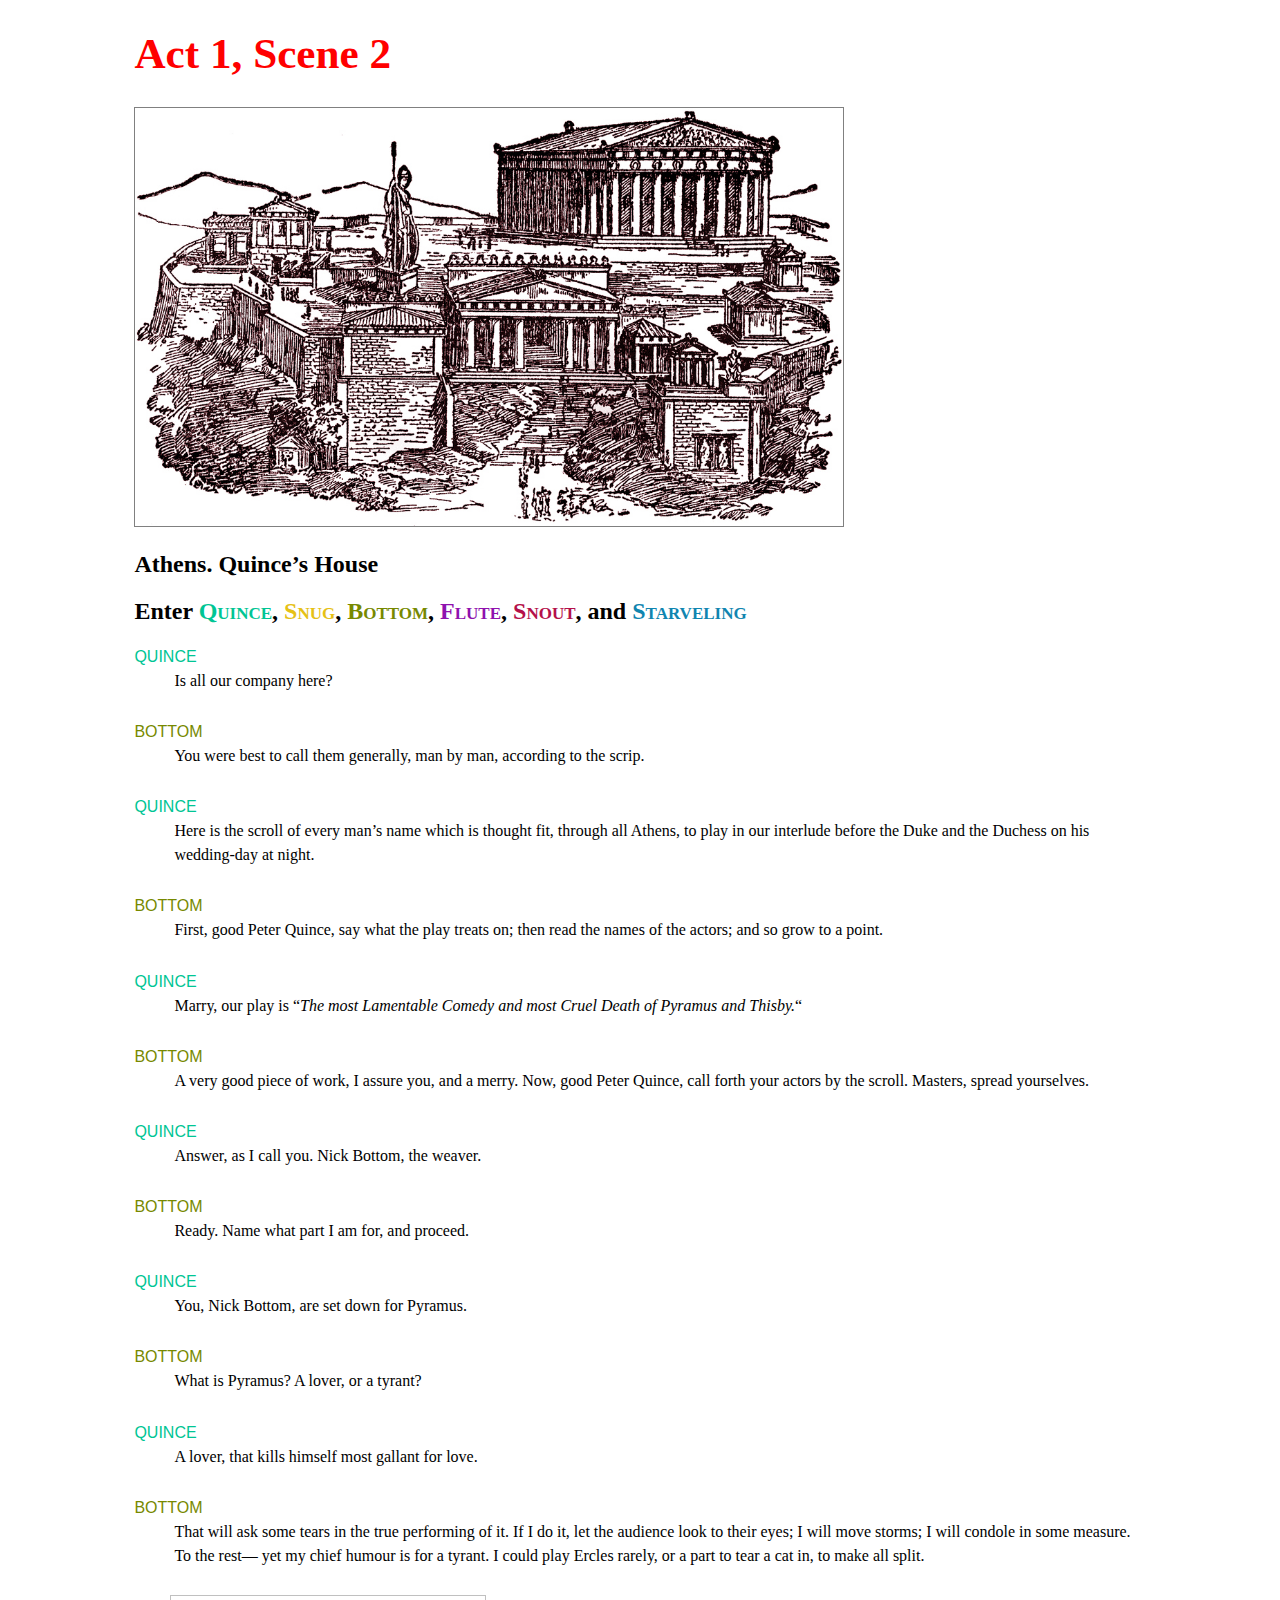
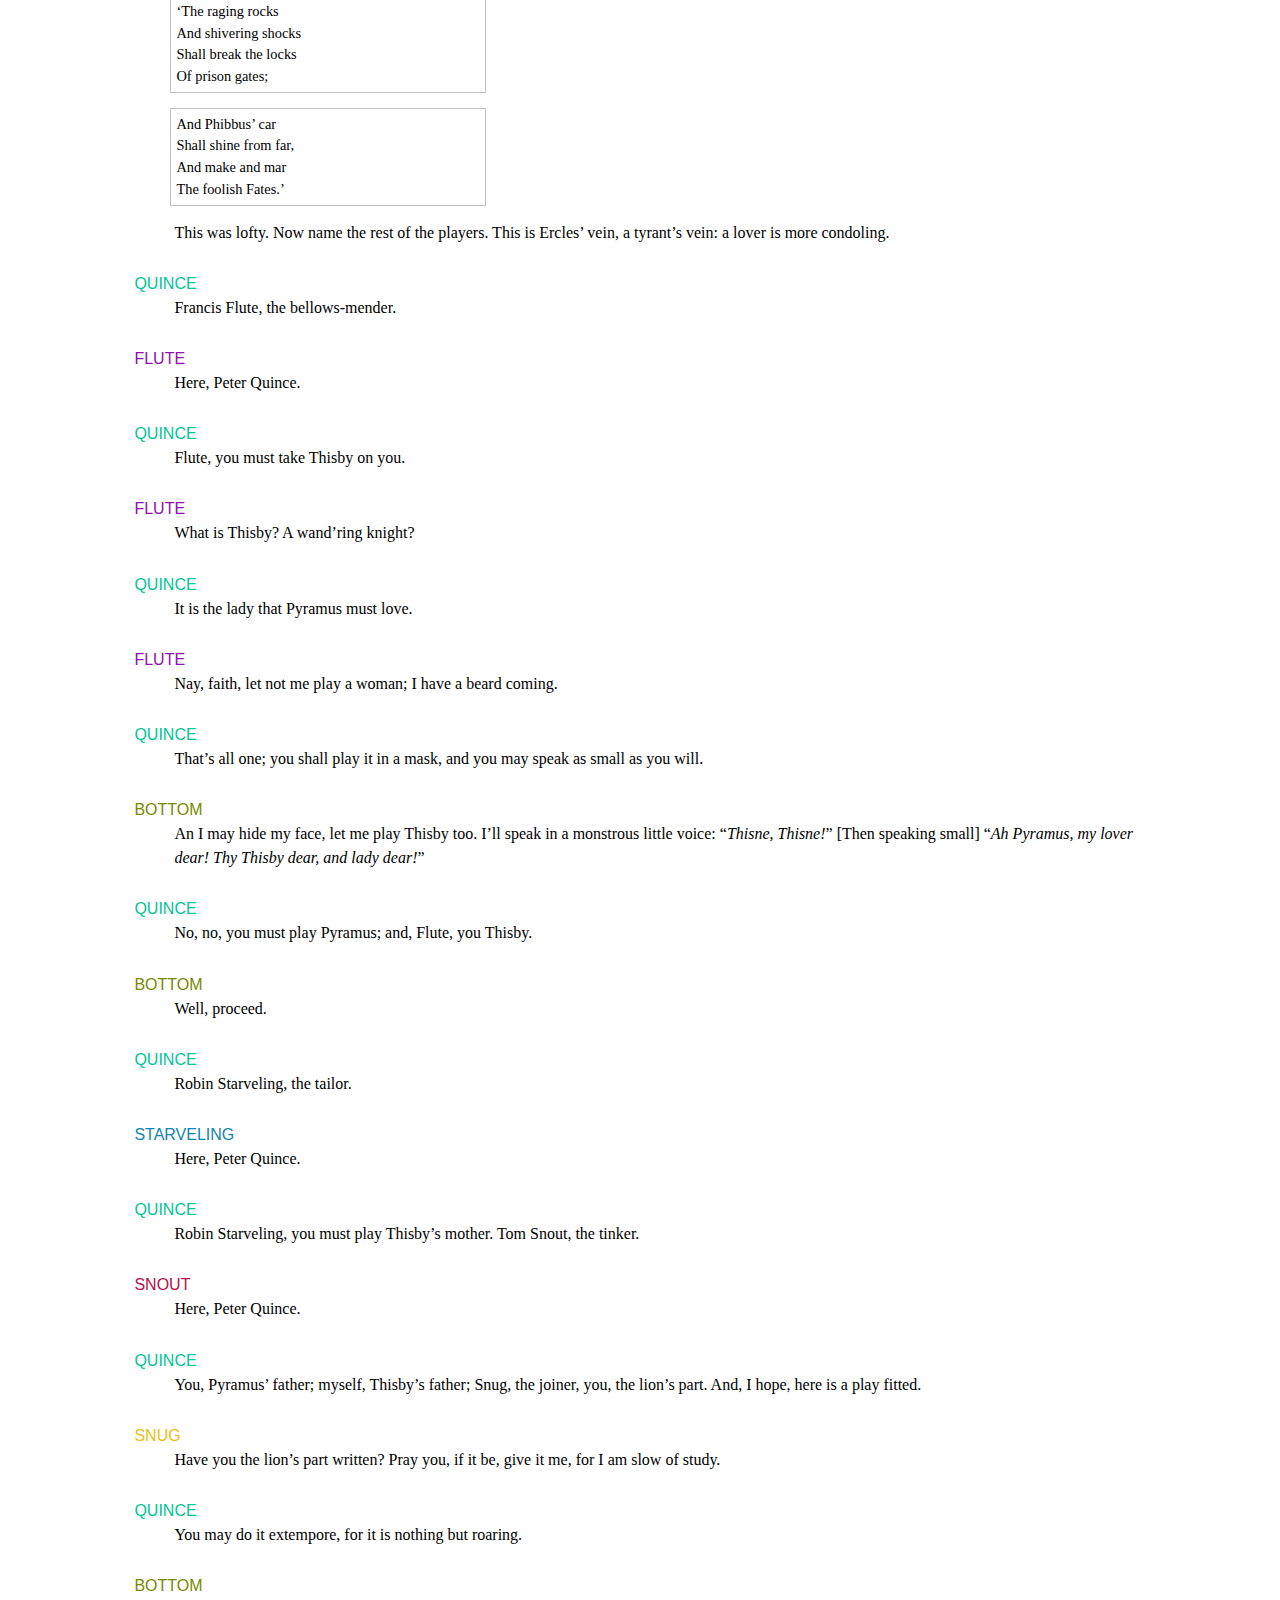
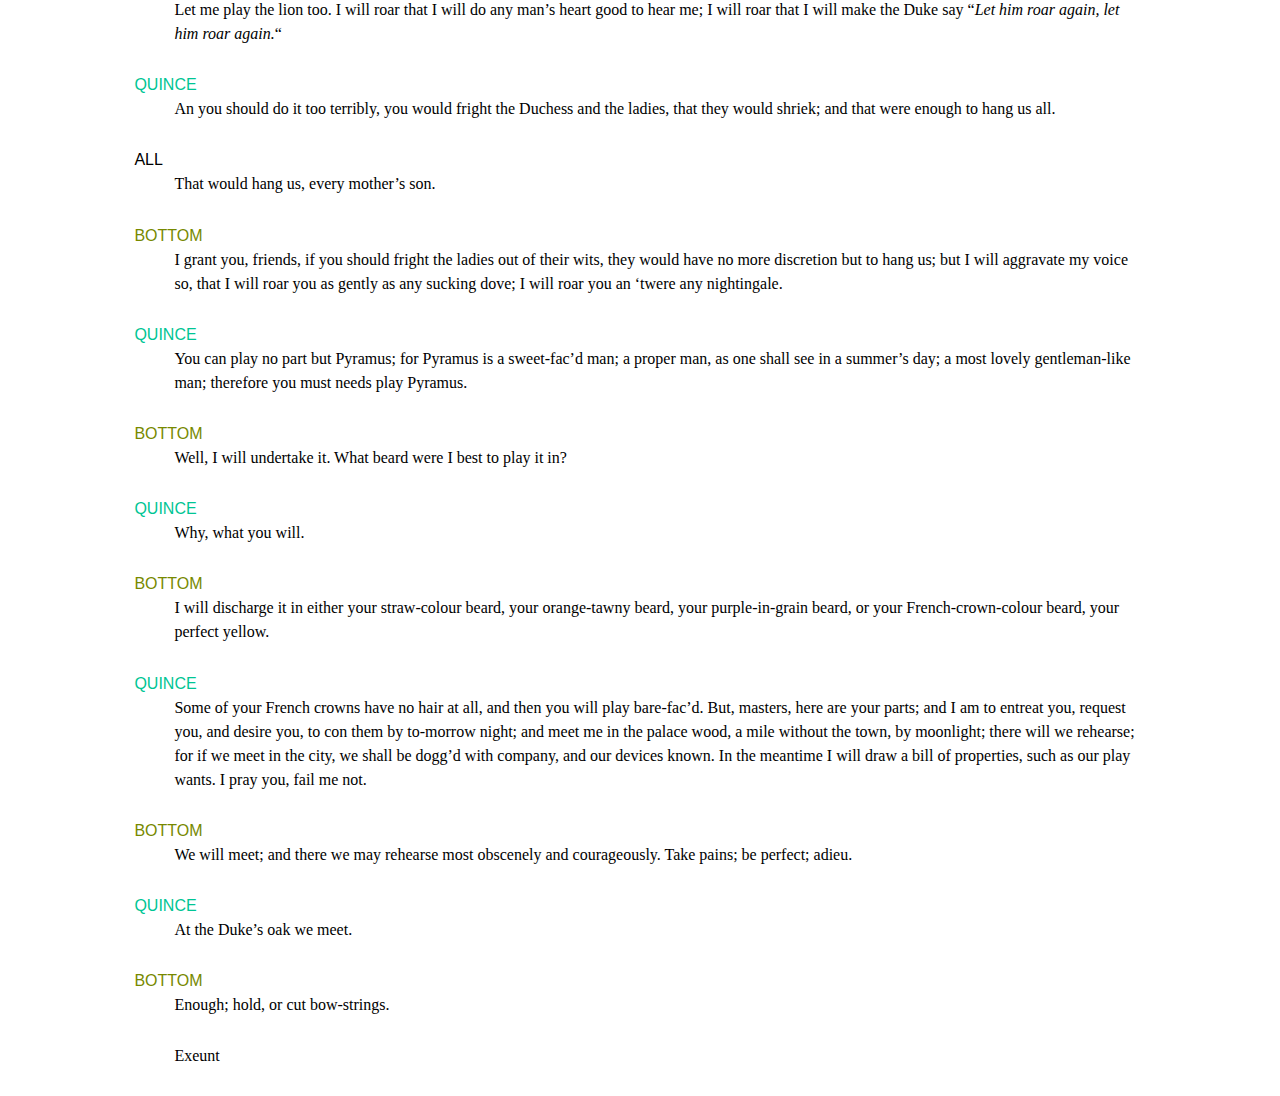
<file: sampleScene/sample_scene.html>
<!DOCTYPE html>
<html xmlns="http://www.w3.org/1999/xhtml">
<head>
	<meta charset="utf-8" />
	
	<title>Act1 Scene2 Midsummernight's Dream</title>
	<link rel="stylesheet" type="text/css" href="styles.css">
</head>
<body class="act1scene2">
<header>
<h1>Act 1, Scene 2</h1>
</header>
<section class="scene two">
<img src="images/athens.jpg" alt="Ancient Athens showing the Parthenon" />
<h2 class="location">Athens. Quince’s House</h2>
<h2 class="stagedirection">Enter <span class="charactername quince">Quince</span>, <span class="charactername snug">Snug</span>, <span class="charactername bottom">Bottom</span>, <span class="charactername flute">Flute</span>, <span class="charactername snout">Snout</span>, and <span class="charactername starveling">Starveling</span></h2>
<p class="character quince">Quince</p>
<p>Is all our company here?</p>
<p class="character bottom">Bottom</p>
<p>You were best to call them generally, man by man, according to the scrip.</p>
<p class="character quince">Quince</p>
<p>Here is the scroll of every man’s name which is thought fit, through all Athens, to play in our interlude before the Duke and the Duchess on his wedding-day at night.</p>
<p class="character bottom">Bottom</p>
<p>First, good Peter Quince, say what the play treats on; then read the names of the actors; and so grow to a point.</p>
<p class="character quince">Quince</p>
<p>Marry, our play is “<em>The most Lamentable Comedy and most Cruel Death of Pyramus and Thisby.</em>“</p>
<p class="character bottom">Bottom</p>
<p>A very good piece of work, I assure you, and a merry. Now, good Peter Quince, call forth your actors by the scroll. Masters, spread yourselves.</p>
<p class="character quince">Quince</p>
<p>Answer, as I call you. Nick Bottom, the weaver.</p>
<p class="character bottom">Bottom</p>
<p>Ready. Name what part I am for, and proceed.</p>
<p class="character quince">Quince</p>
<p>You, Nick Bottom, are set down for Pyramus.</p>
<p class="character bottom">Bottom</p>
<p>What is Pyramus? A lover, or a tyrant?</p>
<p class="character quince">Quince</p>
<p>A lover, that kills himself most gallant for love.</p>
<p class="character bottom">Bottom</p>
<p>That will ask some tears in the true performing of it. If I do it, let the audience look to their eyes; I will move storms; I will condole in some measure. To the rest— yet my chief humour is for a tyrant. I could play Ercles rarely, or a part to tear a cat in, to make all split.</p>
<p class="verse">‘The raging rocks<br/>
And shivering shocks<br/>
Shall break the locks<br/>
Of prison gates;</p>
<p class="verse">And Phibbus’ car<br/>
Shall shine from far,<br/>
And make and mar<br/>
The foolish Fates.’ </p>
<p>This was lofty. Now name the rest of the players. This is Ercles’ vein, a tyrant’s vein: a lover is more condoling.</p>
<p class="character quince">Quince</p>
<p>Francis Flute, the bellows-mender.</p>
<p class="character flute">Flute</p>
<p>Here, Peter Quince.</p>
<p class="character quince">Quince</p>
<p>Flute, you must take Thisby on you.</p>
<p class="character flute">Flute</p>
<p>What is Thisby? A wand’ring knight?</p>
<p class="character quince">Quince</p>
<p>It is the lady that Pyramus must love.</p>
<p class="character flute">Flute</p>
<p>Nay, faith, let not me play a woman; I have a beard coming.</p>
<p class="character quince">Quince</p>
<p>That’s all one; you shall play it in a mask, and you may speak as small as you will.</p>
<p class="character bottom">Bottom</p>
<p>An I may hide my face, let me play Thisby too. I’ll speak in a monstrous little voice: &#8220;<em>Thisne, Thisne!</em>&#8221; [Then speaking small] &#8220;<em>Ah Pyramus, my lover dear! Thy Thisby dear, and lady dear!</em>&#8221;</p>
<p class="character quince">Quince</p>
<p>No, no, you must play Pyramus; and, Flute, you Thisby.</p>
<p class="character bottom">Bottom</p>
<p>Well, proceed.</p>
<p class="character quince">Quince</p>
<p>Robin Starveling, the tailor.</p>
<p class="character starveling">Starveling</p>
<p>Here, Peter Quince.</p>
<p class="character quince">Quince</p>
<p>Robin Starveling, you must play Thisby’s mother. Tom Snout, the tinker.</p>
<p class="character snout">Snout</p>
<p>Here, Peter Quince.</p>
<p class="character quince">Quince</p>
<p>You, Pyramus’ father; myself, Thisby’s father; Snug, the joiner, you, the lion’s part. And, I hope, here is a play fitted.</p>
<p class="character snug">Snug</p>
<p>Have you the lion’s part written? Pray you, if it be, give it me, for I am slow of study.</p>
<p class="character quince">Quince</p>
<p>You may do it extempore, for it is nothing but roaring.</p>
<p class="character bottom">Bottom</p>
<p>Let me play the lion too. I will roar that I will do any man’s heart good to hear me; I will roar that I will make the Duke say “<em>Let him roar again, let him roar again.</em>“</p>
<p class="character quince">Quince</p>
<p>An you should do it too terribly, you would fright the Duchess and the ladies, that they would shriek; and that were enough to hang us all.</p>
<p class="character all">All</p>
<p>That would hang us, every mother’s son.</p>
<p class="character bottom">Bottom</p>
<p>I grant you, friends, if you should fright the ladies out of their wits, they would have no more discretion but to hang us; but I will aggravate my voice so, that I will roar you as gently as any sucking dove; I will roar you an ‘twere any nightingale.</p>
<p class="character quince">Quince</p>
<p>You can play no part but Pyramus; for Pyramus is a sweet-fac’d man; a proper man, as one shall see in a summer’s day; a most lovely gentleman-like man; therefore you must needs play Pyramus.</p>
<p class="character bottom">Bottom</p>
<p>Well, I will undertake it. What beard were I best to play it in?</p>
<p class="character quince">Quince</p>
<p>Why, what you will.</p>
<p class="character bottom">Bottom</p>
<p>I will discharge it in either your straw-colour beard, your orange-tawny beard, your purple-in-grain beard, or your French-crown-colour beard, your perfect yellow.</p>
<p class="character quince">Quince</p>
<p>Some of your French crowns have no hair at all, and then you will play bare-fac’d. But, masters, here are your parts; and I am to entreat you, request you, and desire you, to con them by to-morrow night; and meet me in the palace wood, a mile without the town, by moonlight; there will we rehearse; for if we meet in the city, we shall be dogg’d with company, and our devices known. In the meantime I will draw a bill of properties, such as our play wants. I pray you, fail me not.</p>
<p class="character bottom">Bottom</p>
<p>We will meet; and there we may rehearse most obscenely and courageously. Take pains; be perfect; adieu.</p>
<p class="character quince">Quince</p>
<p>At the Duke’s oak we meet.</p>
<p class="character bottom">Bottom</p>
<p>Enough; hold, or cut bow-strings.</p>
<p class="stagedirections">Exeunt</p>
</section>
</body>
</html>
</file>
<file: sampleScene/styles.css>
/*stylesheet for A Midsummer Night's dream*/
body {
font-family: Georgia, "Times New Roman", Times, serif;
}
section,header {
width:80%;
margin:5px auto;
border:0px solid red;
}

p {
font-size: 1em;
line-height: 1.5;
margin-left:2.5em;
margin-bottom: 1.7em;
margin-top: 0;
padding-left:0;
}

p.character {
font-family: "Lucida Grande", Lucida, Verdana, sans-serif;
margin-left:0;
margin-bottom: 0;
font-size:1em;
text-transform: uppercase;
border-left:none;
}

p.verse {
font-size:.9em;
margin-bottom:1em;
border:1px solid silver;
width:30%;
padding:5px;
}

h1 {
font-size: 2.7em;
color:red;
}

/* 	for inline character names */

span.charactername {
font-variant: small-caps;
}

/* character colors and borders*/

.quince {
color: #00c594;
}

.bottom {
color:#778900;
}

.flute {
color:#8f11ae;
}

.snout {
color:#b4104a;
}
.snug {
color:#e6c115;
}

.starveling {
color:#1085b0;
}

img {
width: 70%;
border:1px solid gray;
}
</file>
